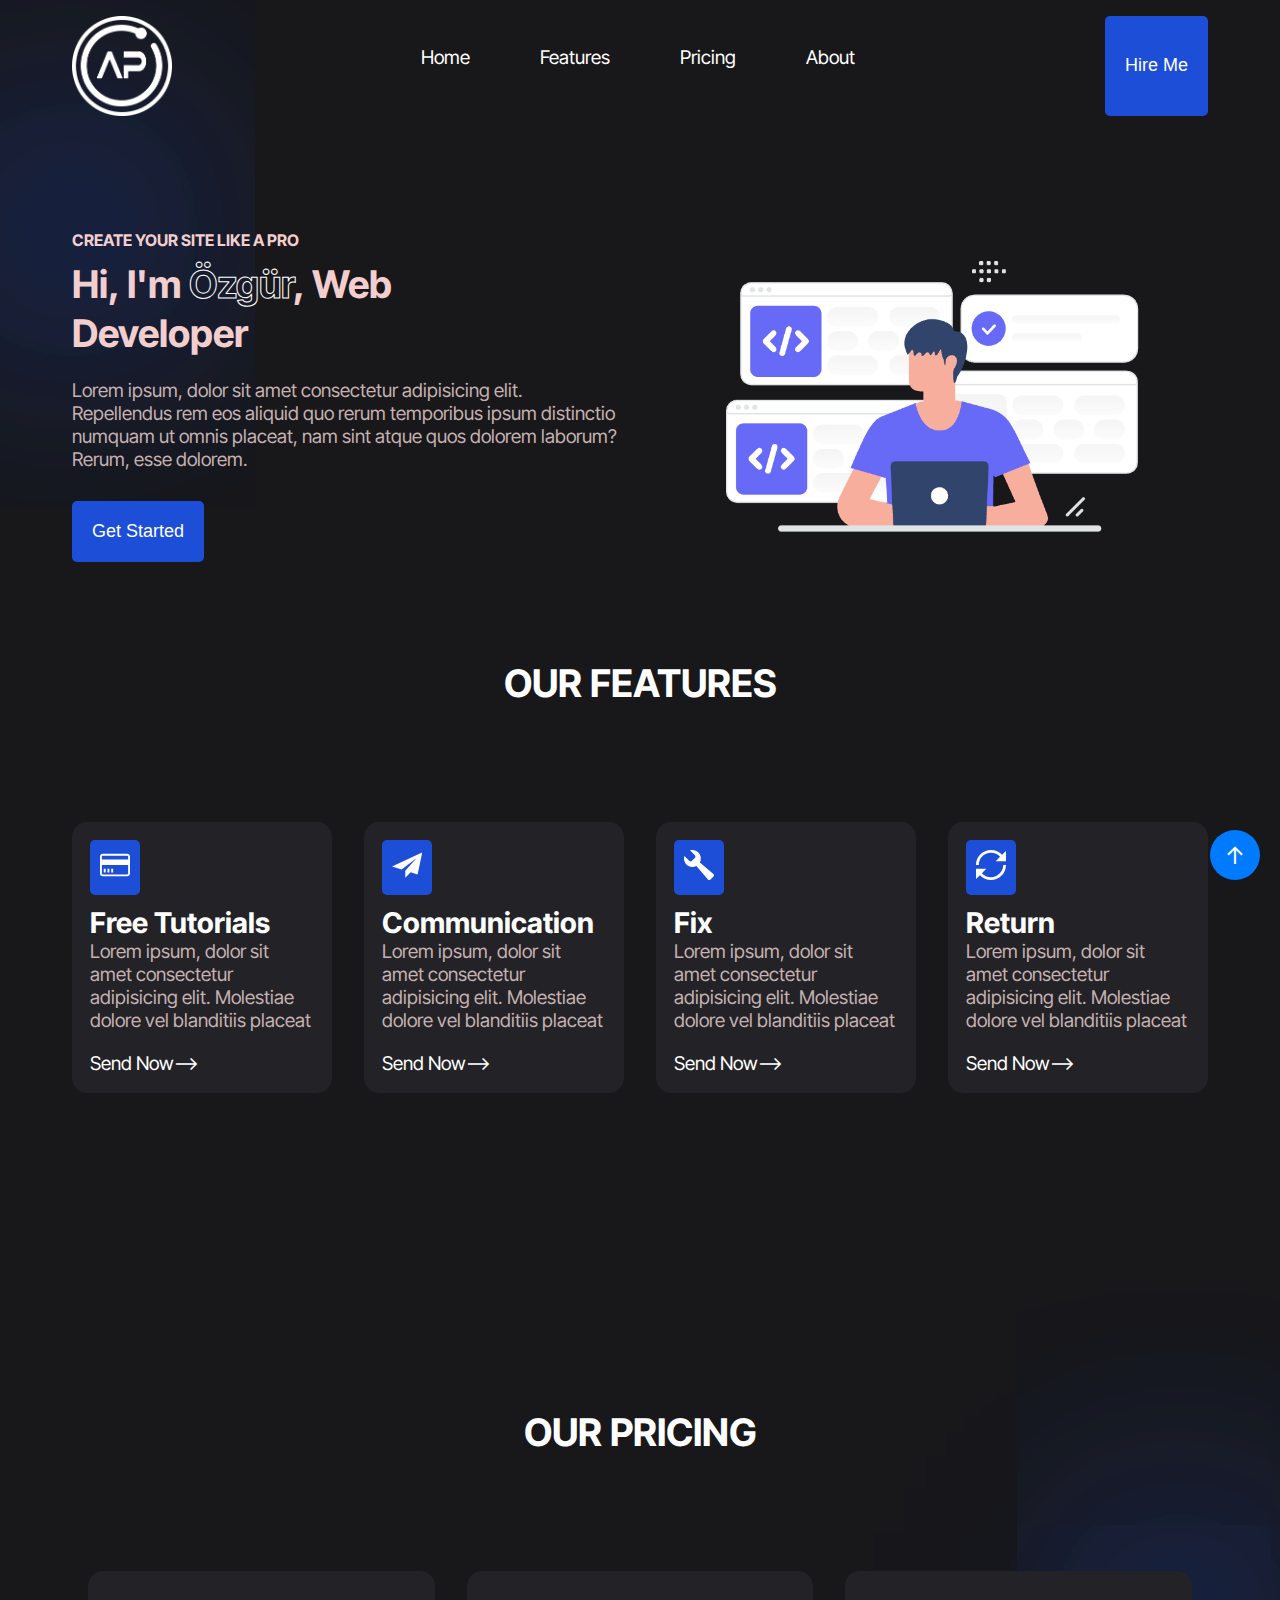
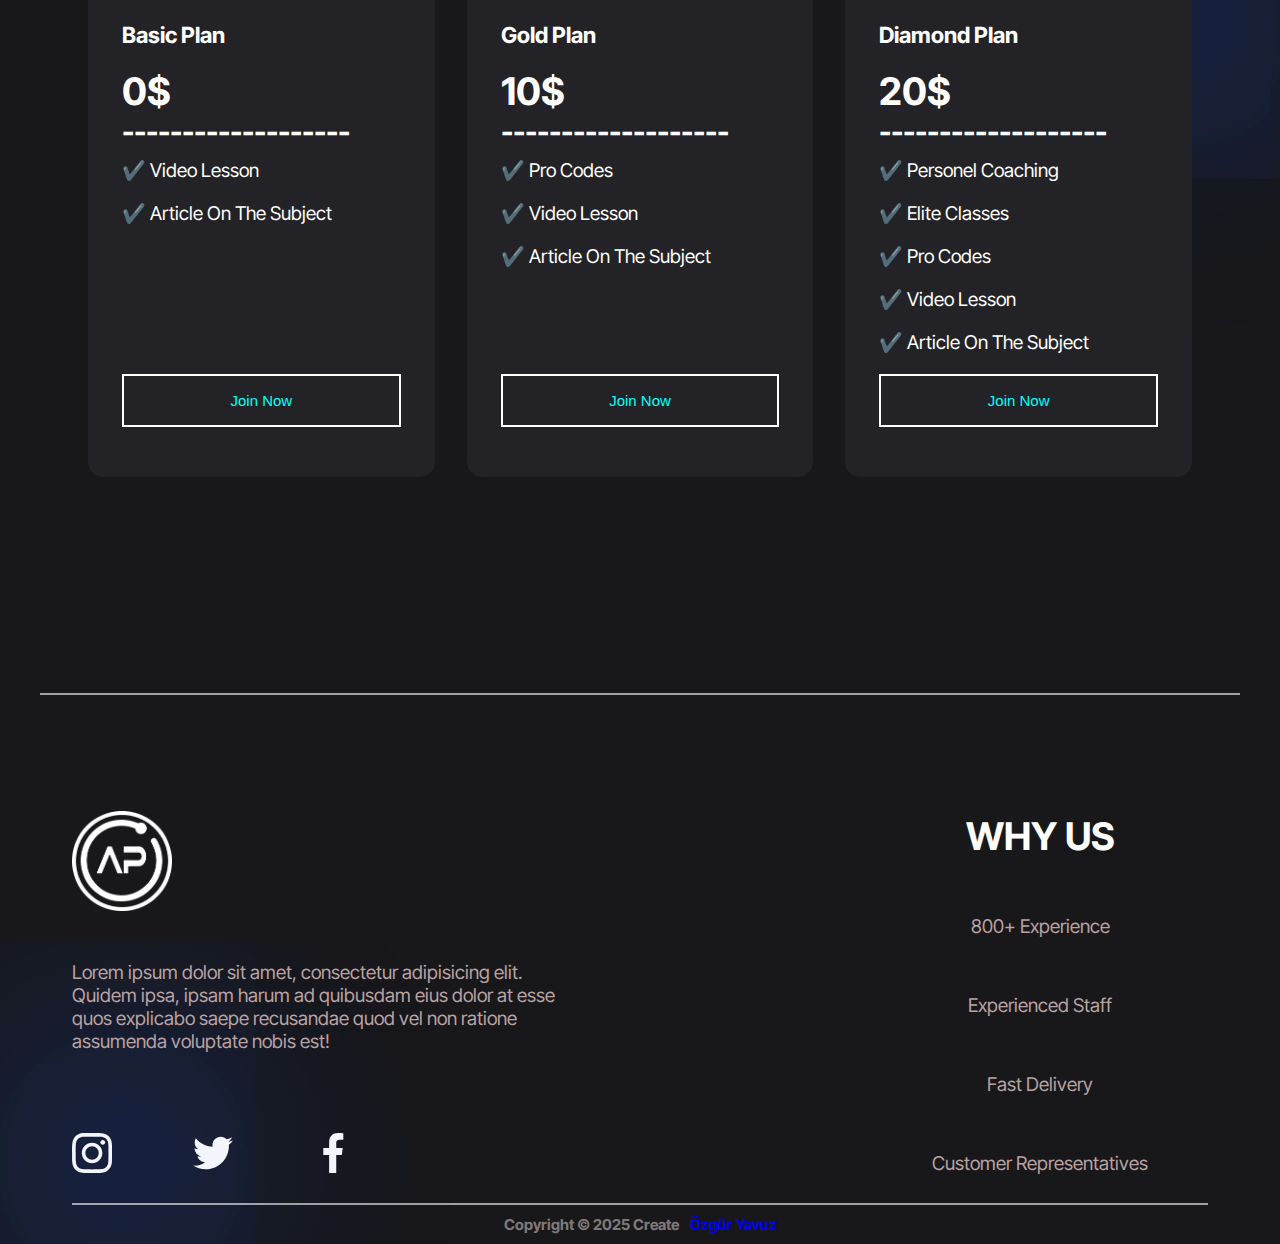
<file: index.html>
<!DOCTYPE html>
<html lang="en">

<head>
    <meta charset="UTF-8">
    <meta name="viewport" content="width=device-width, initial-scale=1.0">
    <title>Porfolio</title>
    <link rel="stylesheet" href="styles.css">
    <link rel="preconnect" href="https://fonts.googleapis.com">
    <link rel="preconnect" href="https://fonts.gstatic.com" crossorigin>
    <link
        href="https://fonts.googleapis.com/css2?family=Inter+Tight:ital,wght@0,100..900;1,100..900&family=Merriweather:ital,wght@0,300;0,400;0,700;0,900;1,300;1,400;1,700;1,900&display=swap"
        rel="stylesheet">
</head>

<body>


    <nav>
        
        <div class="nav-logo">
            <img src="images/logo.png" alt="">
        </div>
        <ul>
            <li class="link"><a href="#home">Home</a></li>
            <li class="link"><a href="#features">Features</a></li>
            <li class="link"><a href="#pricing">Pricing</a></li>
            <li class="link"><a href="#about">About</a></li>

        </ul>
        <button class="btn">Hire Me</button>

    </nav>

    <header class="container" id="home">
        <div class="content">
            <span class="blur"></span>
            <span class="blur"></span>
            <h4>CREATE YOUR SITE LIKE A PRO</h4>
            <h1>Hi, I'm <span>Özgür</span>, Web Developer</h1>
            <p> Lorem ipsum, dolor sit amet consectetur adipisicing elit. Repellendus rem eos aliquid quo rerum
                temporibus ipsum distinctio numquam ut omnis placeat, nam sint atque quos dolorem laborum? Rerum, esse
                dolorem.</p>
            <button class="get-btn">
                Get Started
            </button>
        </div>
        <div>
            <img src="images/header.png" alt="">
        </div>
    </header>
    <div class="text">
        <h1>OUR FEATURES</h1>
    </div>


    <section class="features" id="features">
        <div class="box">
            <div class="iconn">
                <svg class="icon icon-banknote" width="30" height="30">
                    <use href="./images/icon/symbol-defs.svg#icon-credit-card"></use>
                </svg>
            </div>
            <h2>Free Tutorials</h2>
            <p>Lorem ipsum, dolor sit amet consectetur adipisicing elit. Molestiae dolore vel blanditiis placeat</p>
            <a href="">Send Now--></a>
        </div>


        <div class="box">
            <div class="iconn">
                <svg class="icon icon-banknote" width="30" height="30">
                    <use href="./images/icon/symbol-defs.svg#icon-send"></use>
                </svg>
            </div>
            <h2>Communication</h2>
            <p>Lorem ipsum, dolor sit amet consectetur adipisicing elit. Molestiae dolore vel blanditiis placeat</p>
            <a href="">Send Now--></a>
        </div>


        <div class="box">
            <div class="iconn">
                <svg class="icon icon-banknote" width="30" height="30">
                    <use href="./images/icon/symbol-defs.svg#icon-wrench"></use>
                </svg>
            </div>
            <h2>Fix</h2>
            <p>Lorem ipsum, dolor sit amet consectetur adipisicing elit. Molestiae dolore vel blanditiis placeat</p>
            <a href="">Send Now--></a>
        </div>


        <div class="box">
            <div class="iconn">
                <svg class="icon icon-banknote" width="30" height="30">
                    <use href="./images/icon/symbol-defs.svg#icon-loop2"></use>
                </svg>
            </div>
            <h2>Return</h2>
            <p>Lorem ipsum, dolor sit amet consectetur adipisicing elit. Molestiae dolore vel blanditiis placeat</p>
            <a href="">Send Now--></a>
        </div>
    </section>
    <div class="textt">
        <h1>OUR PRICING</h1>
    </div>

    <section class="section-pricing" id="pricing">
        <div class="pri-box">

            <div class="content-1">
                <h3>Basic Plan</h3>
                <h1>0$</h1>
                <h2>-------------------</h2>
                <p>✔️ Video Lesson</p>
                <p>✔️ Article On The Subject</p>
                <button class="join">Join Now</button>
            </div>
        </div>

        <div class="pri-box">
            <div class="content-1">
                <h3>Gold Plan</h3>
                <h1>10$</h1>
                <h2>-------------------</h2>
                <p>✔️ Pro Codes</p>
                <p>✔️ Video Lesson</p>
                <p>✔️ Article On The Subject</p>
                <button class="join">Join Now</button>
            </div>
        </div>

        <div class="pri-box">
            <div class="content-1">
                <h3>Diamond Plan</h3>
                <h1>20$</h1>
                <h2>-------------------</h2>
                <p>✔️ Personel Coaching</p>
                <p>✔️ Elite Classes</p>
                <p>✔️ Pro Codes</p>
                <p>✔️ Video Lesson</p>
                <p>✔️ Article On The Subject</p>
                <button class="join">Join Now</button>
                <span class="blurr"></span>
                <span class="blurr"></span>
            </div>

        </div>
    </section>


    <footer id="about">
        <span class="blurrr"></span>
        <span class="blurrr"></span>
        <div class="nav-logo-o">
            <img src="images/logo.png" width="100" height="100" alt="">
        </div>
        <p>Lorem ipsum dolor sit amet, consectetur adipisicing elit. Quidem ipsa, ipsam harum ad quibusdam eius dolor at
            esse quos explicabo saepe recusandae quod vel non ratione assumenda voluptate nobis est!</p>
        <div class="sosyal">
            <svg class="icon icon-instagram" width="40" height="100">
                <use href="./images/icon/symbol-defs.svg#icon-instagram"></use>
            </svg>

            <svg class="icon icon-instagram" width="40" height="100">
                <use href="./images/icon/symbol-defs.svg#icon-twitter"></use>
            </svg>


            <svg class="icon icon-instagram" width="40" height="100">
                <use href="./images/icon/symbol-defs.svg#icon-facebook"></use>
            </svg>
        </div>

        <div class="why">
            <ul>
                <h1>WHY US</h1>
                <a href="">
                    <li>800+ Experience</li>
                </a>
                <a href="">
                    <li>Experienced Staff</li>
                </a>
                <a href="">
                    <li>Fast Delivery</li>
                </a>
                <a href="">
                    <li>Customer Representatives</li>
                </a>
            </ul>
        </div>






        <div class="finish">
            <h4>Copyright © 2025 Create<span><a href="https://github.com/wlorez/portfolio" target="_blank">⠀Özgür
                        Yavuz</a></span> </h4>
        </div>
    </footer>




    <div id="balloon" class="balloon" onclick="scrollToTop()">↑</div>

    <script src="./home.js"></script>


</body>

</html>
</file>
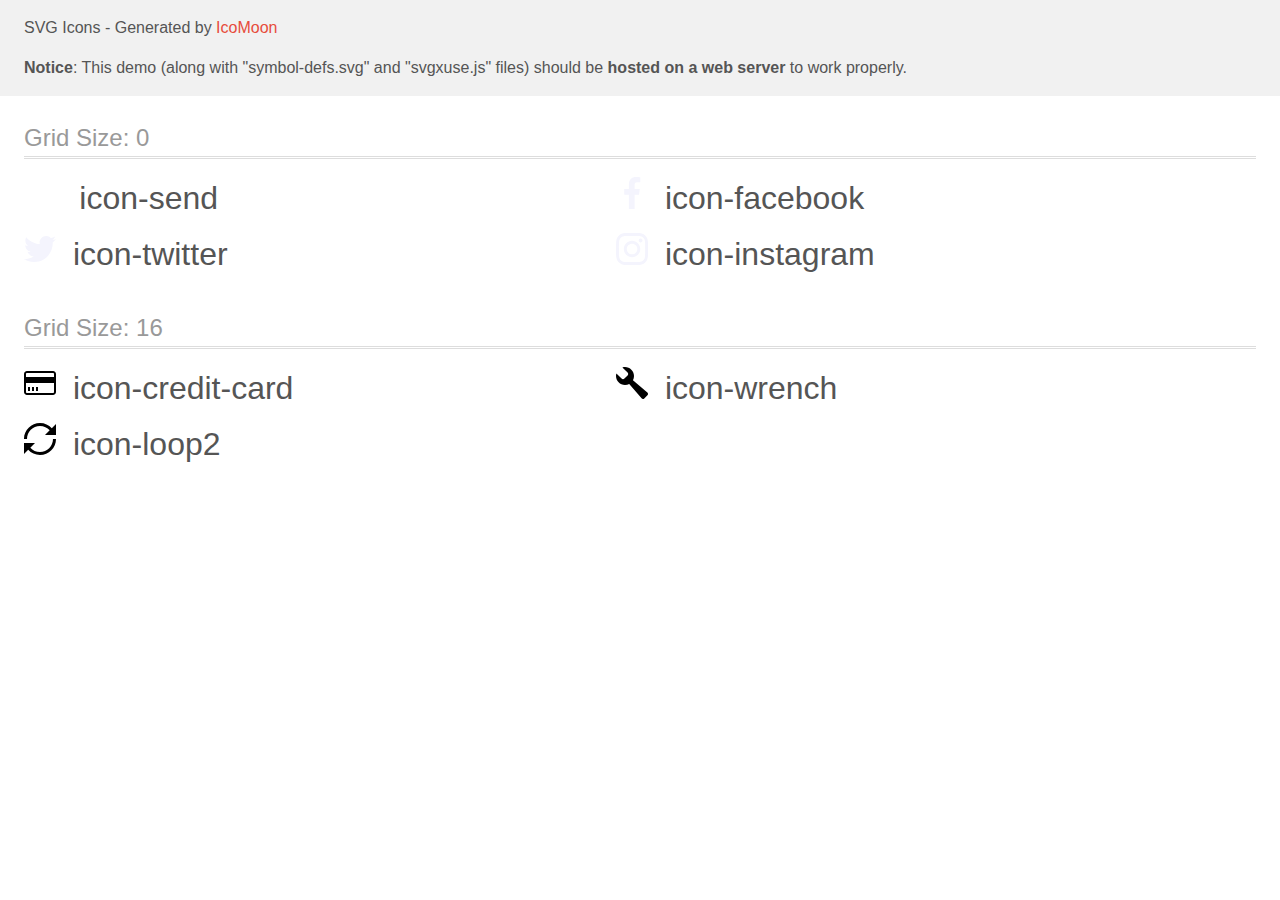
<file: images/icon/demo-external-svg.html>
<!doctype html>
<html>
<head>
    <title>IcoMoon - SVG Icons</title>
    <meta charset="utf-8">
    <meta name="viewport" content="width=device-width, initial-scale=1">
    <link rel="stylesheet" href="demo-files/demo.css">
    <link rel="stylesheet" href="style.css">
</head>
<body>
<header class="bgc1 clearfix">
<div class="mhl">
    <p>SVG Icons - Generated by <a href="https://icomoon.io/app">IcoMoon</a></p><p><strong>Notice</strong>: This demo (along with "symbol-defs.svg" and "svgxuse.js" files) should be <b>hosted on a web server</b> to work properly.</p>
</div>
</header>
    <div class="clearfix mhl ptl">
        <h1 class="mvm mtn fgc1">Grid Size: 0</h1>
        <div class="glyph fs1">
            <div class="clearfix pbs">
                <svg class="icon icon-send"><use xlink:href="symbol-defs.svg#icon-send"></use></svg><span class="name"> icon-send</span>
            </div>
        </div>
        <div class="glyph fs1">
            <div class="clearfix pbs">
                <svg class="icon icon-facebook"><use xlink:href="symbol-defs.svg#icon-facebook"></use></svg><span class="name"> icon-facebook</span>
            </div>
        </div>
        <div class="glyph fs1">
            <div class="clearfix pbs">
                <svg class="icon icon-twitter"><use xlink:href="symbol-defs.svg#icon-twitter"></use></svg><span class="name"> icon-twitter</span>
            </div>
        </div>
        <div class="glyph fs1">
            <div class="clearfix pbs">
                <svg class="icon icon-instagram"><use xlink:href="symbol-defs.svg#icon-instagram"></use></svg><span class="name"> icon-instagram</span>
            </div>
        </div>
  </div>
    <div class="clearfix mhl ptl">
        <h1 class="mvm mtn fgc1">Grid Size: 16</h1>
        <div class="glyph fs2">
            <div class="clearfix pbs">
                <svg class="icon icon-credit-card"><use xlink:href="symbol-defs.svg#icon-credit-card"></use></svg><span class="name"> icon-credit-card</span>
            </div>
        </div>
        <div class="glyph fs2">
            <div class="clearfix pbs">
                <svg class="icon icon-wrench"><use xlink:href="symbol-defs.svg#icon-wrench"></use></svg><span class="name"> icon-wrench</span>
            </div>
        </div>
        <div class="glyph fs2">
            <div class="clearfix pbs">
                <svg class="icon icon-loop2"><use xlink:href="symbol-defs.svg#icon-loop2"></use></svg><span class="name"> icon-loop2</span>
            </div>
        </div>
  </div>
<script defer src="svgxuse.js"></script>
</body>
</html>
</file>
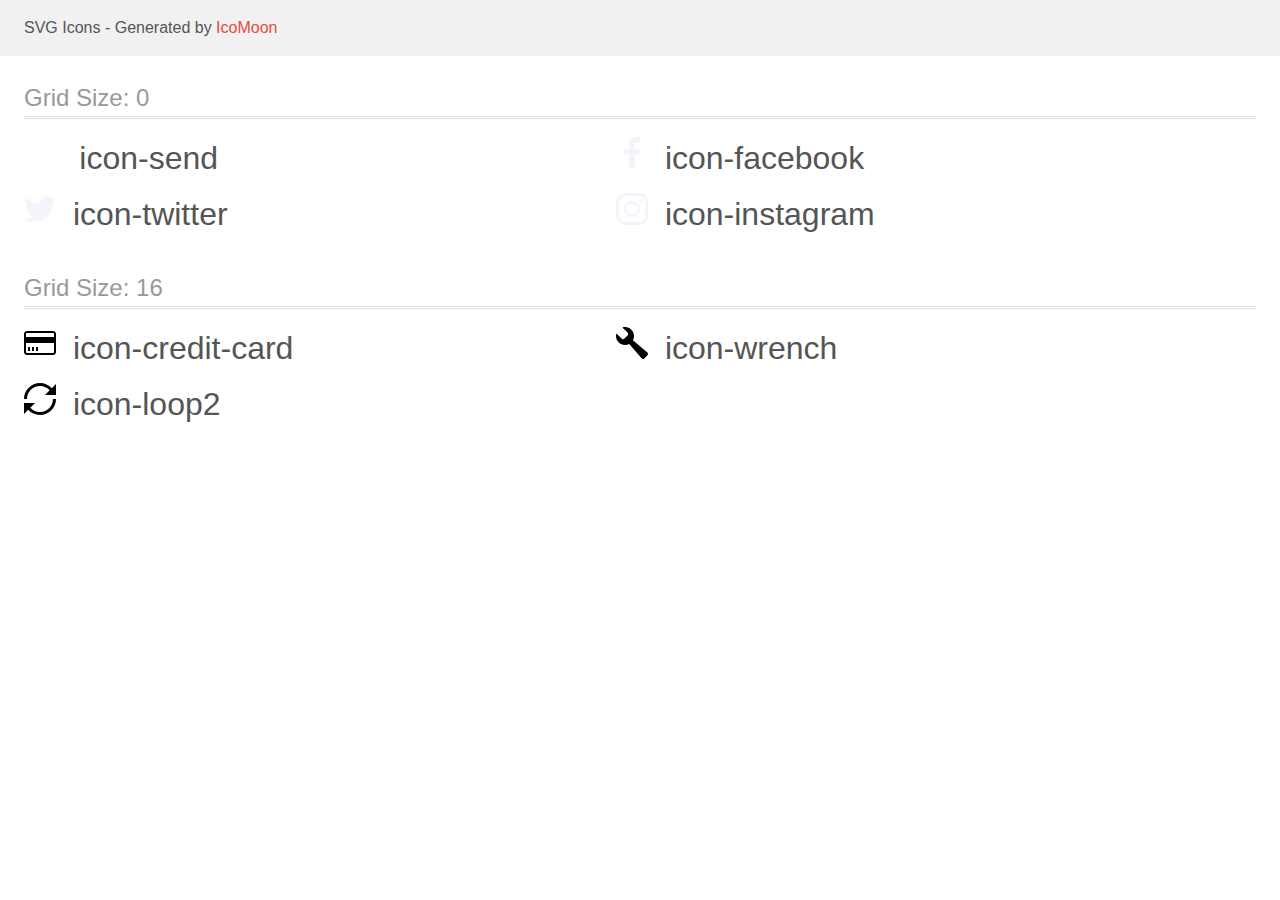
<file: images/icon/demo.html>
<!doctype html>
<html>
<head>
    <title>IcoMoon - SVG Icons</title>
    <meta charset="utf-8">
    <meta name="viewport" content="width=device-width, initial-scale=1">
    <link rel="stylesheet" href="demo-files/demo.css">
    <link rel="stylesheet" href="style.css">
</head>
<body>
<svg aria-hidden="true" style="position: absolute; width: 0; height: 0; overflow: hidden;" version="1.1" xmlns="http://www.w3.org/2000/svg" xmlns:xlink="http://www.w3.org/1999/xlink">
<defs>
<symbol id="icon-send" viewBox="0 0 38 32">
<path fill="#fff" style="fill: var(--color1, #fff)" d="M38.4 0l-38.4 18 12.272 3.787 18.928-14.787-14.397 16.186 0.011 0.005-0.014-0.005v8.814l6.882-6.691 8.72 2.691 5.998-28z"></path>
</symbol>
<symbol id="icon-facebook" viewBox="0 0 32 32">
<path fill="#f4f4fd" style="fill: var(--color2, #f4f4fd)" d="M21.329 5.313h2.921v-5.088c-0.504-0.069-2.237-0.225-4.256-0.225-4.212 0-7.097 2.649-7.097 7.519v4.481h-4.648v5.688h4.648v14.312h5.699v-14.311h4.46l0.708-5.688h-5.169v-3.919c0.001-1.644 0.444-2.769 2.735-2.769z"></path>
</symbol>
<symbol id="icon-twitter" viewBox="0 0 32 32">
<path fill="#f4f4fd" style="fill: var(--color2, #f4f4fd)" d="M32 6.078c-1.19 0.522-2.458 0.868-3.78 1.036 1.36-0.812 2.398-2.088 2.886-3.626-1.268 0.756-2.668 1.29-4.16 1.588-1.204-1.282-2.92-2.076-4.792-2.076-3.632 0-6.556 2.948-6.556 6.562 0 0.52 0.044 1.020 0.152 1.496-5.454-0.266-10.28-2.88-13.522-6.862-0.566 0.982-0.898 2.106-0.898 3.316 0 2.272 1.17 4.286 2.914 5.452-1.054-0.020-2.088-0.326-2.964-0.808 0 0.020 0 0.046 0 0.072 0 3.188 2.274 5.836 5.256 6.446-0.534 0.146-1.116 0.216-1.72 0.216-0.42 0-0.844-0.024-1.242-0.112 0.85 2.598 3.262 4.508 6.13 4.57-2.232 1.746-5.066 2.798-8.134 2.798-0.538 0-1.054-0.024-1.57-0.090 2.906 1.874 6.35 2.944 10.064 2.944 12.072 0 18.672-10 18.672-18.668 0-0.29-0.010-0.57-0.024-0.848 1.302-0.924 2.396-2.078 3.288-3.406z"></path>
</symbol>
<symbol id="icon-instagram" viewBox="0 0 32 32">
<path fill="#f4f4fd" style="fill: var(--color2, #f4f4fd)" d="M31.969 9.408c-0.075-1.7-0.35-2.869-0.744-3.882-0.406-1.075-1.031-2.038-1.85-2.838-0.8-0.813-1.769-1.444-2.832-1.844-1.019-0.394-2.182-0.669-3.882-0.744-1.713-0.081-2.257-0.1-6.601-0.1s-4.888 0.019-6.595 0.094c-1.7 0.075-2.869 0.35-3.882 0.744-1.075 0.406-2.038 1.031-2.838 1.85-0.813 0.8-1.444 1.769-1.844 2.832-0.394 1.019-0.669 2.182-0.744 3.882-0.081 1.713-0.1 2.257-0.1 6.601s0.019 4.888 0.094 6.595c0.075 1.7 0.35 2.869 0.744 3.882 0.406 1.075 1.038 2.038 1.85 2.838 0.8 0.813 1.769 1.444 2.832 1.844 1.019 0.394 2.182 0.669 3.882 0.744 1.706 0.075 2.25 0.094 6.595 0.094s4.888-0.019 6.595-0.094c1.7-0.075 2.869-0.35 3.882-0.744 2.151-0.831 3.851-2.532 4.682-4.682 0.394-1.019 0.669-2.182 0.744-3.882 0.075-1.707 0.094-2.25 0.094-6.595s-0.006-4.888-0.081-6.595zM29.087 22.473c-0.069 1.563-0.331 2.407-0.55 2.969-0.538 1.394-1.644 2.5-3.038 3.038-0.563 0.219-1.413 0.481-2.969 0.55-1.688 0.075-2.194 0.094-6.464 0.094s-4.782-0.019-6.464-0.094c-1.563-0.069-2.407-0.331-2.969-0.55-0.694-0.256-1.325-0.663-1.838-1.194-0.531-0.519-0.938-1.144-1.194-1.838-0.219-0.563-0.481-1.413-0.55-2.969-0.075-1.688-0.094-2.194-0.094-6.464s0.019-4.782 0.094-6.464c0.069-1.563 0.331-2.407 0.55-2.969 0.256-0.694 0.663-1.325 1.2-1.838 0.519-0.531 1.144-0.938 1.838-1.194 0.563-0.219 1.413-0.481 2.969-0.55 1.688-0.075 2.194-0.094 6.464-0.094 4.276 0 4.782 0.019 6.464 0.094 1.563 0.069 2.407 0.331 2.969 0.55 0.694 0.256 1.325 0.662 1.838 1.194 0.531 0.519 0.938 1.144 1.194 1.838 0.219 0.563 0.481 1.413 0.55 2.969 0.075 1.688 0.094 2.194 0.094 6.464s-0.019 4.77-0.094 6.458z"></path>
<path fill="#f4f4fd" style="fill: var(--color2, #f4f4fd)" d="M16.059 7.783c-4.538 0-8.22 3.682-8.22 8.22s3.682 8.22 8.22 8.22c4.538 0 8.22-3.682 8.22-8.22s-3.682-8.22-8.22-8.22zM16.059 21.335c-2.944 0-5.332-2.388-5.332-5.332s2.388-5.332 5.332-5.332c2.944 0 5.332 2.388 5.332 5.332s-2.388 5.332-5.332 5.332z"></path>
<path fill="#f4f4fd" style="fill: var(--color2, #f4f4fd)" d="M26.524 7.458c0 1.060-0.859 1.919-1.919 1.919s-1.919-0.859-1.919-1.919c0-1.060 0.859-1.919 1.919-1.919s1.919 0.859 1.919 1.919z"></path>
</symbol>
<symbol id="icon-credit-card" viewBox="0 0 32 32">
<path d="M29 4h-26c-1.65 0-3 1.35-3 3v18c0 1.65 1.35 3 3 3h26c1.65 0 3-1.35 3-3v-18c0-1.65-1.35-3-3-3zM3 6h26c0.542 0 1 0.458 1 1v3h-28v-3c0-0.542 0.458-1 1-1zM29 26h-26c-0.542 0-1-0.458-1-1v-9h28v9c0 0.542-0.458 1-1 1zM4 20h2v4h-2zM8 20h2v4h-2zM12 20h2v4h-2z"></path>
</symbol>
<symbol id="icon-wrench" viewBox="0 0 32 32">
<path d="M31.342 25.559l-14.392-12.336c0.67-1.259 1.051-2.696 1.051-4.222 0-4.971-4.029-9-9-9-0.909 0-1.787 0.135-2.614 0.386l5.2 5.2c0.778 0.778 0.778 2.051 0 2.828l-3.172 3.172c-0.778 0.778-2.051 0.778-2.828 0l-5.2-5.2c-0.251 0.827-0.386 1.705-0.386 2.614 0 4.971 4.029 9 9 9 1.526 0 2.963-0.38 4.222-1.051l12.336 14.392c0.716 0.835 1.938 0.882 2.716 0.104l3.172-3.172c0.778-0.778 0.731-2-0.104-2.716z"></path>
</symbol>
<symbol id="icon-loop2" viewBox="0 0 32 32">
<path d="M27.802 5.197c-2.925-3.194-7.13-5.197-11.803-5.197-8.837 0-16 7.163-16 16h3c0-7.18 5.82-13 13-13 3.844 0 7.298 1.669 9.678 4.322l-4.678 4.678h11v-11l-4.198 4.197z"></path>
<path d="M29 16c0 7.18-5.82 13-13 13-3.844 0-7.298-1.669-9.678-4.322l4.678-4.678h-11v11l4.197-4.197c2.925 3.194 7.13 5.197 11.803 5.197 8.837 0 16-7.163 16-16h-3z"></path>
</symbol>
</defs>
</svg>

<header class="bgc1 clearfix">
<div class="mhl">
    <p>SVG Icons - Generated by <a href="https://icomoon.io/app">IcoMoon</a></p>
</div>
</header>
    <div class="clearfix mhl ptl">
        <h1 class="mvm mtn fgc1">Grid Size: 0</h1>
        <div class="glyph fs1">
            <div class="clearfix pbs">
                <svg class="icon icon-send"><use xlink:href="#icon-send"></use></svg><span class="name"> icon-send</span>
            </div>
        </div>
        <div class="glyph fs1">
            <div class="clearfix pbs">
                <svg class="icon icon-facebook"><use xlink:href="#icon-facebook"></use></svg><span class="name"> icon-facebook</span>
            </div>
        </div>
        <div class="glyph fs1">
            <div class="clearfix pbs">
                <svg class="icon icon-twitter"><use xlink:href="#icon-twitter"></use></svg><span class="name"> icon-twitter</span>
            </div>
        </div>
        <div class="glyph fs1">
            <div class="clearfix pbs">
                <svg class="icon icon-instagram"><use xlink:href="#icon-instagram"></use></svg><span class="name"> icon-instagram</span>
            </div>
        </div>
  </div>
    <div class="clearfix mhl ptl">
        <h1 class="mvm mtn fgc1">Grid Size: 16</h1>
        <div class="glyph fs2">
            <div class="clearfix pbs">
                <svg class="icon icon-credit-card"><use xlink:href="#icon-credit-card"></use></svg><span class="name"> icon-credit-card</span>
            </div>
        </div>
        <div class="glyph fs2">
            <div class="clearfix pbs">
                <svg class="icon icon-wrench"><use xlink:href="#icon-wrench"></use></svg><span class="name"> icon-wrench</span>
            </div>
        </div>
        <div class="glyph fs2">
            <div class="clearfix pbs">
                <svg class="icon icon-loop2"><use xlink:href="#icon-loop2"></use></svg><span class="name"> icon-loop2</span>
            </div>
        </div>
  </div>
<script defer src="svgxuse.js"></script>
</body>
</html>
</file>
<file: styles.css>
html {
  aspect-ratio: 16 / 11;
  overflow-x: auto;
  scroll-snap-type: x mandatory;
  scroll-behavior: smooth;
}

* {
  margin: 0;
  padding: 0;
  box-sizing: border-box;
}

body {
  font-size: 19px;
  font-family: "Inter Tight", sans-serif;
  background-color: #18181b;
}

a {
  text-decoration: none;
}

li {
  list-style: none;
}

img {
  display: flex;
  width: 100%;
}

.nav-logo {
  width: 100px;
  display: flex;
  justify-content: space-between;
}

nav {
  display: flex;
  max-width: 1200px;
  margin: auto;
  padding: 1rem 2rem;
  justify-content: space-between;
  gap: 2px;
}

ul {
  display: flex;
  gap: 70px;
  align-items: center;
}

.link a {
  position: relative;
  color: #fff;
  display: inline-block;
  padding-bottom: 1rem;
}

.link a::after {
  content: "";
  position: absolute;
  height: 3px;
  width: 0;
  bottom: 0;
  left: 0;
  background-color: #1d4ed8;
  transition: all 0.3s ease;
}

.link a:hover::after {
  width: 90%;
}

.btn {
  background-color: #1d4ed8;
  color: white;
  border: none;
  padding: 20px;
  font-size: 18px;
  border-radius: 5px;
  cursor: pointer;
  transition: background-color 0.3s ease;
}

.btn:hover {
  background-color: #172554;
}

.container {
  max-width: 1200px;
  margin: auto;
  padding: 5rem 2rem;
}

.blur {
  position: absolute;
  box-shadow: 0 0 1000px 50px #1d4ed8;
  z-index: -1;
}

header {
  position: relative;
  padding-top: 2rem;
  display: grid;
  grid-template-columns: repeat(2, 1fr);
  align-items: center;
  gap: 2rem;
}

.container h4 {
  font-size: 16px;
  margin-bottom: 10px;
  color: #f3cece;
}
.container h1 {
  color: #f3cece;
  max-width: 350px;
  line-height: 1.3;
}

.container p {
  margin-top: 20px;
  color: #c5b1b1;
}

.container span {
  -webkit-text-fill-color: transparent;
  -webkit-text-stroke: 1px #fff;
}

.get-btn {
  align-items: center;
  width: auto;
  background-color: #1d4ed8;
  color: white;
  border: none;
  padding: 20px;
  font-size: 18px;
  border-radius: 5px;
  cursor: pointer;
  transition: background-color 0.3s ease;
  margin-top: 30px;
}

.get-btn:hover {
  background-color: #172554;
}

section {
  max-width: 1200px;
  margin: 0 auto;
  padding: 1rem 2rem;
  display: grid;
  grid-template-columns: repeat(4, 1fr);
  gap: 2rem;
}

.box {
  background-color: #232327;
  padding: 1rem;
  border: 2px solid transparent;
  border-radius: 15px;
  transition: all 0.3s ease;
}

.box:hover {
  background-color: #323232;
  border-color: #fff;
}

section h2 {
  color: #fff;
}

section p {
  color: #c5b1b1;
  margin-bottom: 20px;
}

section a {
  color: #fff;
  transition: all 0.3s ease;
}

section a:hover {
  color: #1d4ed8;
}

.iconn {
  fill: #fff;
  padding: 10px 10px;
  background-color: #1d4ed8;
  width: 50px;
  height: auto;
  border-radius: 5px;
  margin-bottom: 10px;
}

.text h1 {
  text-align: center;
  margin-bottom: 100px;
  color: #fff;
}

.section-pricing {
  max-width: 1200px;
  margin: 0 auto;
  padding: 1rem 3rem;
  display: grid;
  grid-template-columns: repeat(3, 1fr);
  gap: 2rem;
}

.pri-box {
  margin-top: 100px;
  background-color: #232327;
  padding: 3rem 2rem;
  border: 2px solid transparent;
  border-radius: 15px;
  transition: all 0.3s ease;
}

.textt {
  text-align: center;
  color: #fff;
  margin-top: 300px;
}

.pri-box:hover {
  background-color: #35535a;
  border-color: #fff;
}

.content-1 {
  flex-direction: column;
  display: flex;
  height: 100%;
}

.pri-box h3 {
  margin-bottom: 20px;
  color: #fff;
}

.pri-box h2 {
  margin-bottom: 10px;
}
.pri-box h1 {
  color: #fff;
}

.pri-box p {
  color: #fff;
}

.content-1 .join {
  padding: 1rem 2rem;
  background-color: transparent;
  border: none;
  border: 2px solid white;
  margin-top: auto;
  font-size: 15px;
  font-weight: 500;
  transition: all 0.3s ease;
  color: aqua;
}

.join:hover {
  color: #fff;
  background-color: #1d4ed8;
  border-color: #1d4ed8;
  cursor: pointer;
}
.blurr {
  margin-left: 300px;
  position: absolute;
  box-shadow: 0 0 1000px 50px #1d4ed8;
  z-index: -1;
}

footer {
  width: 1200px;
  height: 400px;
  padding: 1rem 2rem;
  margin: 0 auto;
  margin-top: 200px;
  border-top: 2px solid rgba(255, 255, 255, 0.596);
  display: grid;
  grid-template-columns: repeat(1, 2fr);
}

footer p {
  margin-top: 50px;
  color: #b9a2a2;
  margin-right: 200px;
  max-width: 500px;
}

.nav-logo-o {
  width: 100px;
  margin-top: 100px;
}

.sosyal {
  display: grid;
  grid-template-columns: repeat(10, 1fr);
  margin-top: 50px;
  gap: 70px;
}

footer ul {
  flex-direction: column;
  gap: 56px;
  margin-left: 800px;
}

.why {
  margin-top: -390px;
}

.why ul a li {
  color: #b9a2a2;
}

.why ul a li:hover {
  color: #1d4ed8;
  cursor: pointer;
}

.why h1 {
  color: #fff;
}

.finish {
  border-top: 2px solid rgba(255, 255, 255, 0.596);
}
.finish h4 {
  margin-bottom: 10px;
  color: #807878;
  font-size: 15px;
  margin-top: 10px;
  display: flex;
  align-items: center;
  justify-content: center;
}

.blurrr {
  margin-top: 450px;
  margin-left: 50px;
  position: absolute;
  box-shadow: 0 0 1000px 50px #1d4ed8;
  z-index: -1;
}

.balloon {
  position: fixed;
  bottom: 20px; /* Yükseklik */
  right: 20px; /* Sağda konum */
  background-color: #007bff;
  color: white;
  border-radius: 50%;
  width: 50px;
  height: 50px;
  display: flex;
  align-items: center;
  justify-content: center;
  font-size: 24px;
  cursor: pointer;
  z-index: 1000;
  opacity: 1;
  transition: opacity 0.3s ease-in-out; /* Yumuşak kaybolma efekti */
}

.balloon:hover {
  background-color: #0056b3;
}
</file>
<file: images/icon/demo-files/demo.css>
body {
  padding: 0;
  margin: 0;
  font-family: sans-serif;
  font-size: 1em;
  line-height: 1.5;
  color: #555;
  background: #fff;
}
h1 {
  font-size: 1.5em;
  font-weight: normal;
  box-shadow: 0 1px #ddd, 0 2px #fff, 0 3px #ddd;
}
small {
  font-size: .66666667em;
}
a {
  color: #e74c3c;
  text-decoration: none;
}
a:hover, a:focus {
  box-shadow: 0 1px #e74c3c;
}
.bshadow0, input {
  box-shadow: inset 0 -2px #e7e7e7;
}
input:hover {
  box-shadow: inset 0 -2px #ccc;
}
input, fieldset {
  font-size: 1em;
  margin: 0;
  padding: 0;
  border: 0;
}
input {
  color: inherit;
  line-height: 1.5;
  height: 1.5em;
  padding: .25em 0;
}
input:focus {
  outline: none;
  box-shadow: inset 0 -2px #449fdb;
}
.glyph {
  font-size: 16px;
  margin-right: 1.5em;
  float: left;
  width: 17em;
}
svg {
  color: #000;
}
.liga {
  width: 80%;
  width: calc(100% - 2.5em);
}
.talign-right {
  text-align: right;
}
.talign-center {
  text-align: center;
}
.bgc1 {
  background: #f1f1f1;
}
.fgc0 {
  color: #000;
}
.fgc1 {
  color: #999;
}
p {
  margin-top: 1em;
  margin-bottom: 1em;
}
.mvm {
  margin-top: .75em;
  margin-bottom: .75em;
}
.mtn {
  margin-top: 0;
}
.mtl, .mal {
  margin-top: 1.5em;
}
.mbl, .mal {
  margin-bottom: 1.5em;
}
.mal, .mhl {
  margin-left: 1.5em;
  margin-right: 1.5em;
}
.mhmm {
  margin-left: 1em;
  margin-right: 1em;
}
.ptl {
  padding-top: 1.5em;
}
.pbs, .pvs {
  padding-bottom: .25em;
}
.pvs, .pts {
  padding-top: .25em;
}
.unit {
  float: left;
}
.unitRight {
  float: right;
}
.size1of2 {
  width: 50%;
}
.size1of1 {
  width: 100%;
}
.clearfix:before, .clearfix:after {
  content: " ";
  display: table;
}
.clearfix:after {
  clear: both;
}
.hidden-true {
  display: none;
}
.textbox0 {
  width: 3em;
  background: #f1f1f1;
  padding: .25em .5em;
  line-height: 1.5;
  height: 1.5em;
}
.fs0 {
  font-size: 16px;
}
.fs1 {
  font-size: 32px;
}
.fs2 {
  font-size: 32px;
}
.name {
  margin-left: .25em;
}
</file>
<file: images/icon/style.css>
.icon {
  display: inline-block;
  width: 1em;
  height: 1em;
  stroke-width: 0;
  stroke: currentColor;
  fill: currentColor;
}

/* ==========================================
Single-colored icons can be modified like so:
.icon-name {
  font-size: 32px;
  color: red;
}
========================================== */

.icon-send {
  width: 1.2001953125em;
}
</file>
